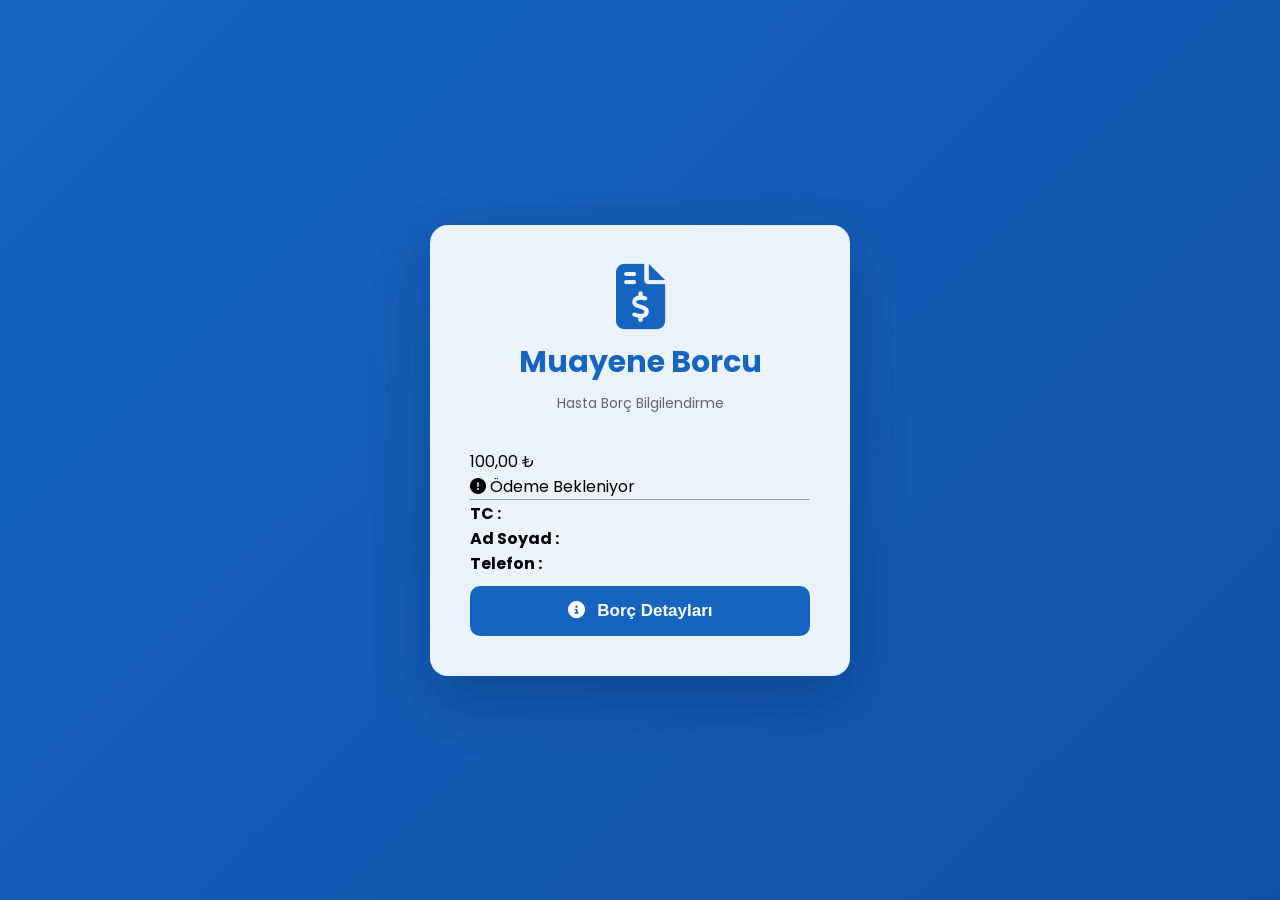
<file: KlinikSistemi/sonuc.html>
<!DOCTYPE html>
<html lang="tr">

<head>

<meta charset="UTF-8">
<meta name="viewport" content="width=device-width, initial-scale=1.0">

<title>Borç Sonucu</title>

<link rel="stylesheet" href="css/style.css">

<link href="https://fonts.googleapis.com/css2?family=Poppins:wght@300;400;500;600;700&display=swap" rel="stylesheet">

<link rel="stylesheet"
href="https://cdnjs.cloudflare.com/ajax/libs/font-awesome/6.5.2/css/all.min.css">

</head>

<body>

<div class="background"></div>

<div class="login-box">

<div class="logo">

<i class="fa-solid fa-file-invoice-dollar"></i>

<h1>Muayene Borcu</h1>

<p>Hasta Borç Bilgilendirme</p>

</div>

<div class="card">

<div class="price">

100,00 ₺

</div>

<div class="status">

<i class="fa-solid fa-circle-exclamation"></i>

Ödeme Bekleniyor

</div>

<hr>

<div class="patient">

<p><b>TC :</b> <span id="tc"></span></p>

<p><b>Ad Soyad :</b> <span id="name"></span></p>

<p><b>Telefon :</b> <span id="phone"></span></p>

</div>

<button id="detailBtn">

<i class="fa-solid fa-circle-info"></i>

Borç Detayları

</button>

</div>

</div>

<script>

document.getElementById("tc").innerText=sessionStorage.getItem("patient_tc");

document.getElementById("name").innerText=sessionStorage.getItem("patient_name");

document.getElementById("phone").innerText=sessionStorage.getItem("patient_phone");

document.getElementById("detailBtn").onclick=function(){

alert("Burada borç detay ekranı açılacak.");

};

</script>

</body>

</html>
</file>
<file: KlinikSistemi/css/style.css>
/* ===========================
   GENEL
=========================== */

*{
    margin:0;
    padding:0;
    box-sizing:border-box;
}

body{
    font-family:'Poppins',sans-serif;
    background:#eef5fb;
    min-height:100vh;
    display:flex;
    justify-content:center;
    align-items:center;
    overflow:hidden;
}

/* ===========================
ARKA PLAN
=========================== */

.background{
    position:fixed;
    inset:0;
    background:linear-gradient(135deg,#1565c0,#0d47a1,#42a5f5);
    background-size:300% 300%;
    animation:bgMove 12s infinite alternate;
}

@keyframes bgMove{

0%{
background-position:left top;
}

100%{
background-position:right bottom;
}

}

/* ===========================
GİRİŞ KUTUSU
=========================== */

.login-box{

position:relative;

width:420px;

background:rgba(255,255,255,.92);

padding:40px;

border-radius:18px;

box-shadow:0 25px 60px rgba(0,0,0,.18);

backdrop-filter:blur(15px);

z-index:2;

}

/* ===========================
LOGO
=========================== */

.logo{

text-align:center;

margin-bottom:35px;

}

.logo i{

font-size:65px;

color:#1565c0;

margin-bottom:10px;

}

.logo h1{

font-size:30px;

color:#1565c0;

font-weight:700;

}

.logo p{

margin-top:8px;

color:#666;

font-size:14px;

}

/* ===========================
FORM
=========================== */

.input-group{

margin-bottom:18px;

}

.input-group label{

display:block;

margin-bottom:8px;

font-weight:600;

color:#444;

}

.input-group input{

width:100%;

padding:15px;

border:1px solid #d8d8d8;

border-radius:10px;

font-size:15px;

transition:.3s;

outline:none;

}

.input-group input:focus{

border-color:#1565c0;

box-shadow:0 0 10px rgba(21,101,192,.2);

}

/* ===========================
BUTON
=========================== */

button{

width:100%;

padding:15px;

border:none;

border-radius:10px;

background:#1565c0;

color:white;

font-size:17px;

font-weight:600;

cursor:pointer;

transition:.3s;

margin-top:10px;

}

button:hover{

background:#0d47a1;

transform:translateY(-2px);

}

button i{

margin-right:8px;

}

/* ===========================
YÜKLENİYOR
=========================== */

#loading{

display:none;

margin-top:35px;

text-align:center;

}

.spinner{

width:60px;

height:60px;

border:6px solid #ddd;

border-top:6px solid #1565c0;

border-radius:50%;

margin:auto;

animation:spin 1s linear infinite;

}

@keyframes spin{

100%{

transform:rotate(360deg);

}

}

#loading p{

margin-top:18px;

font-size:15px;

color:#555;

}

/* ===========================
MOBİL
=========================== */

@media(max-width:500px){

.login-box{

width:92%;

padding:25px;

}

.logo h1{

font-size:24px;

}

}
</file>
